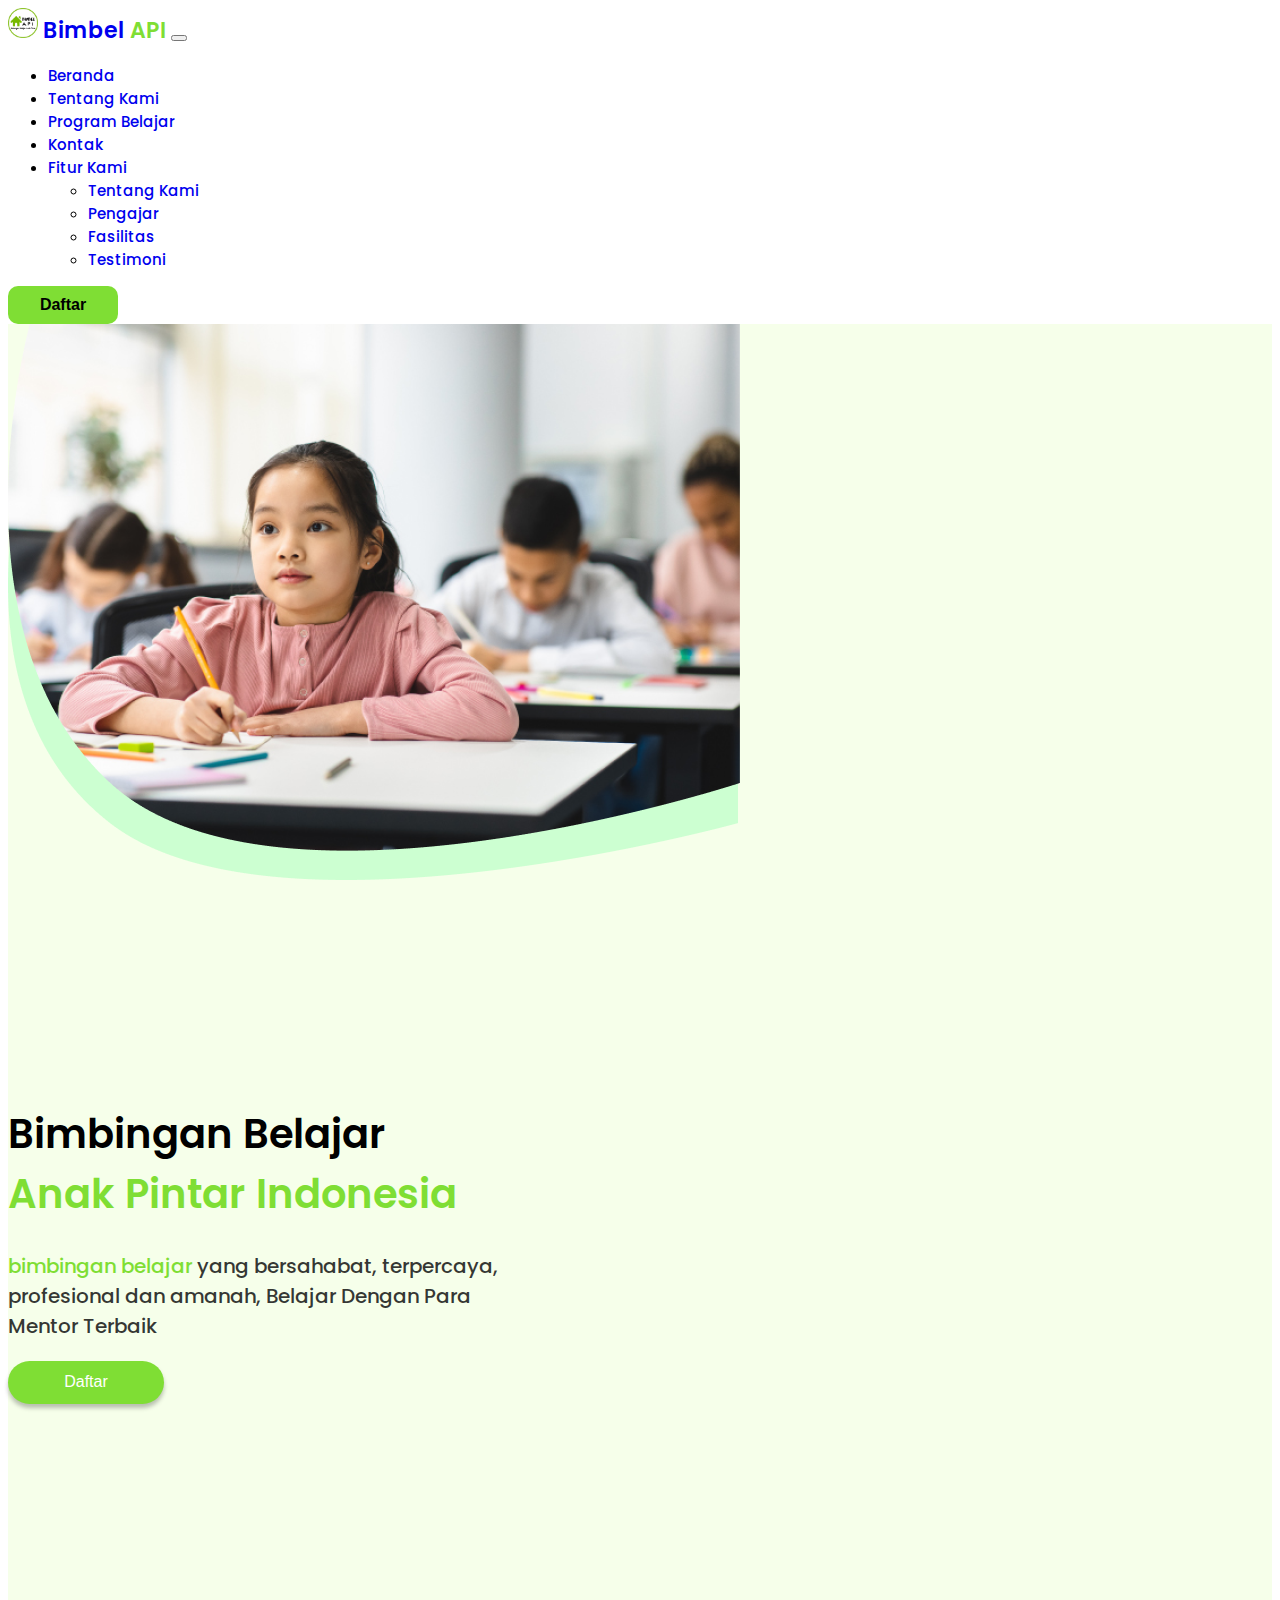
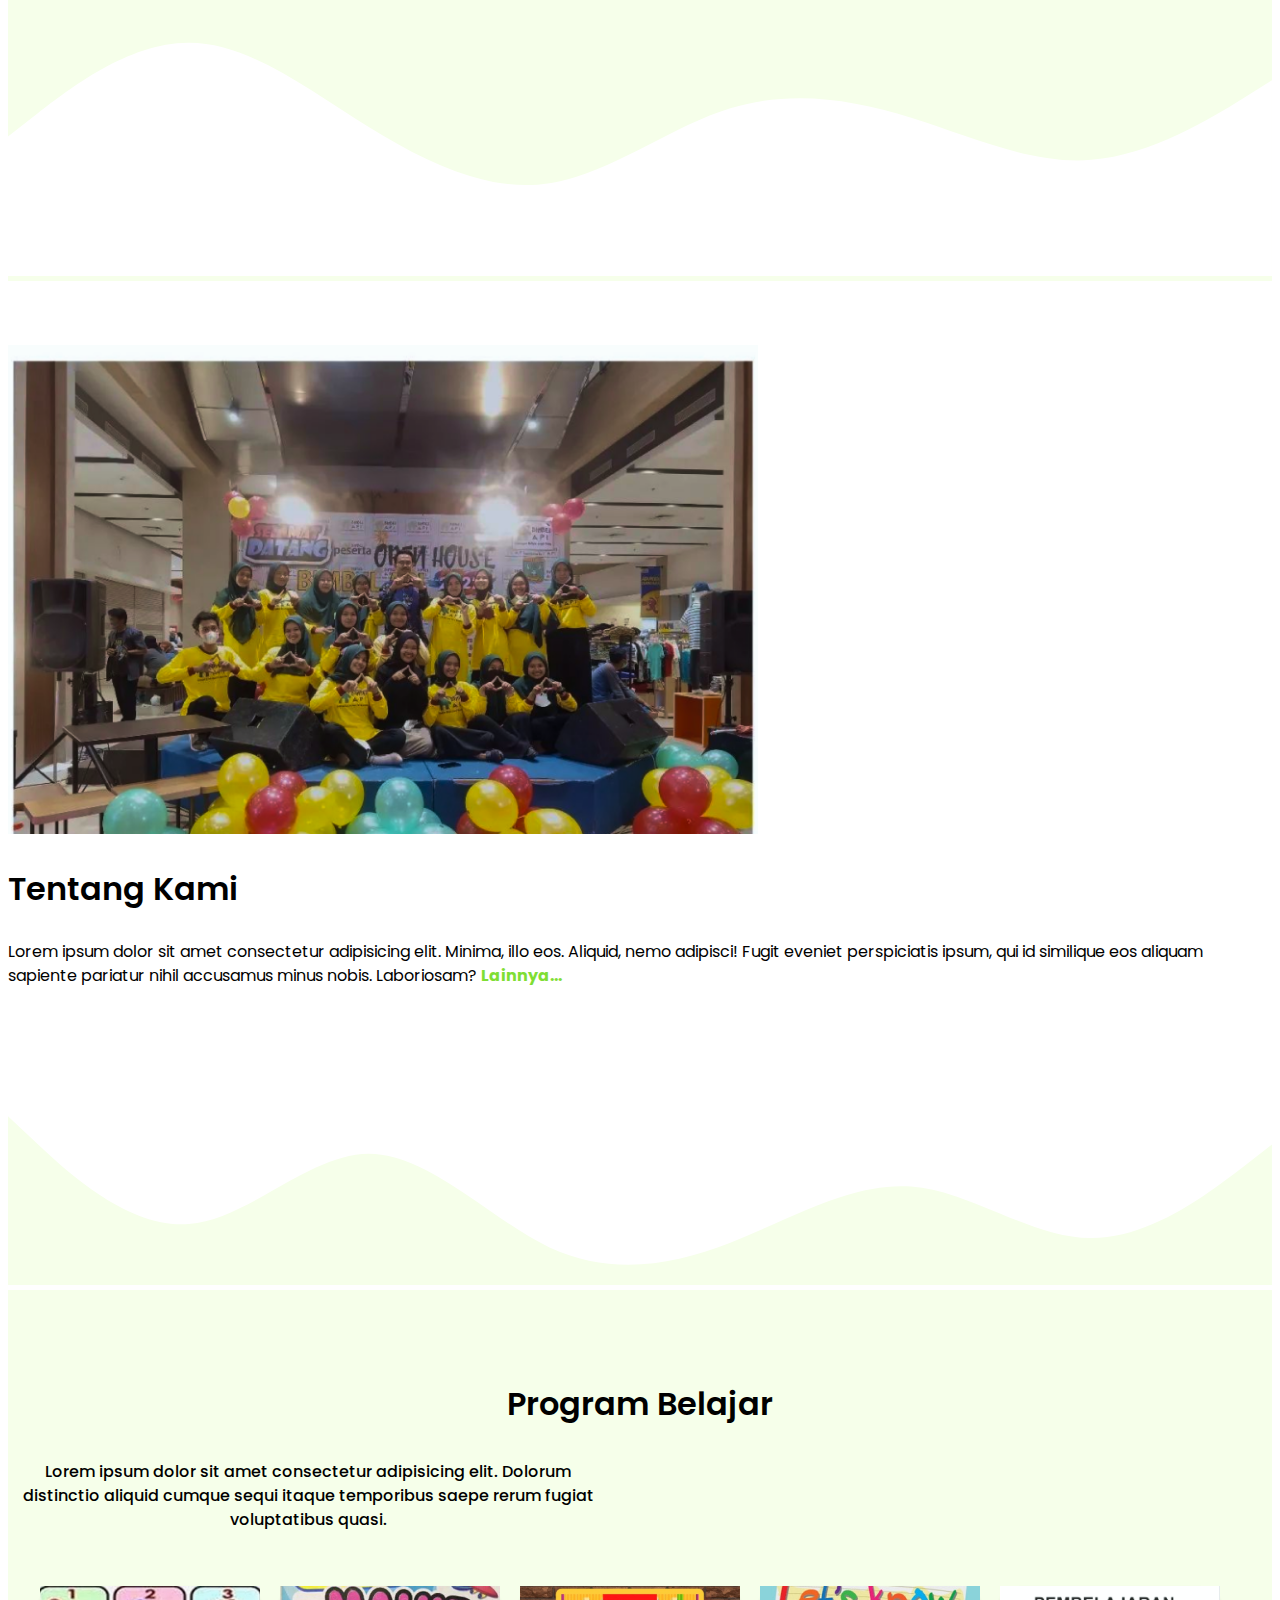
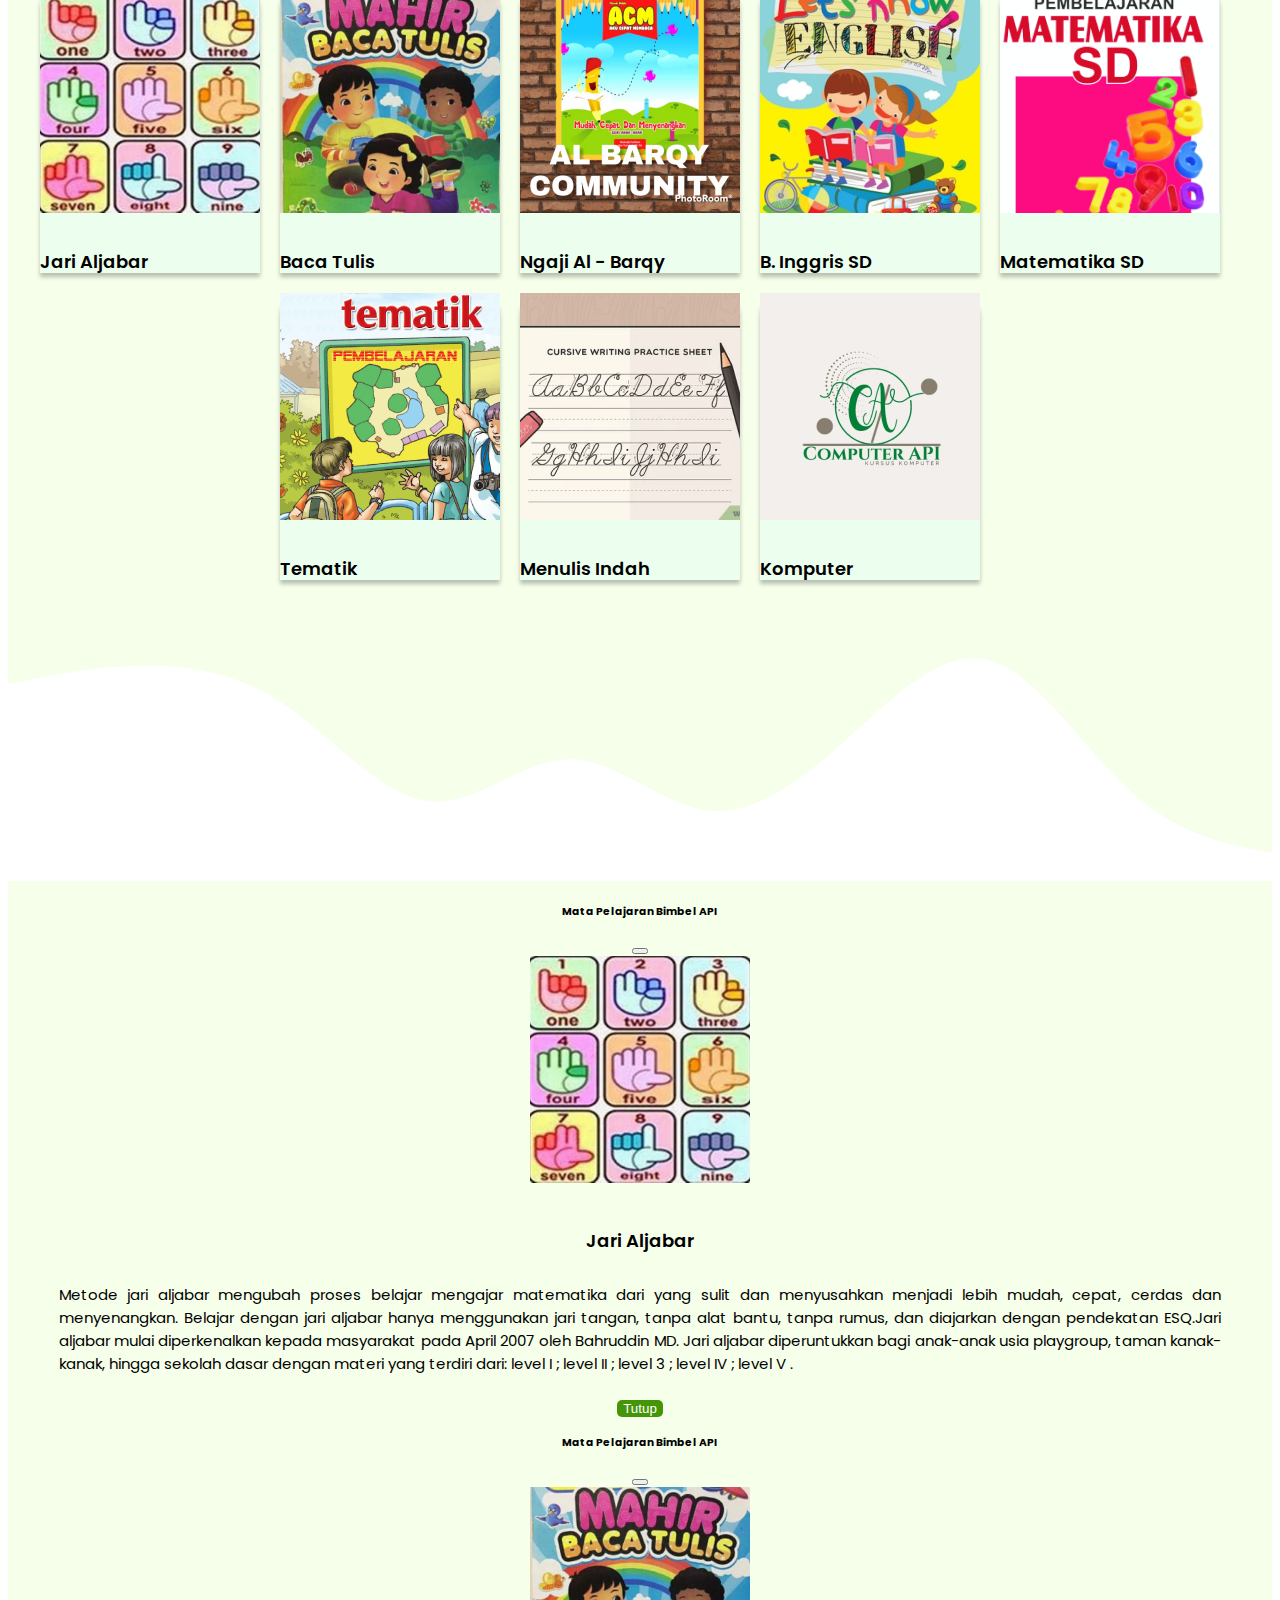
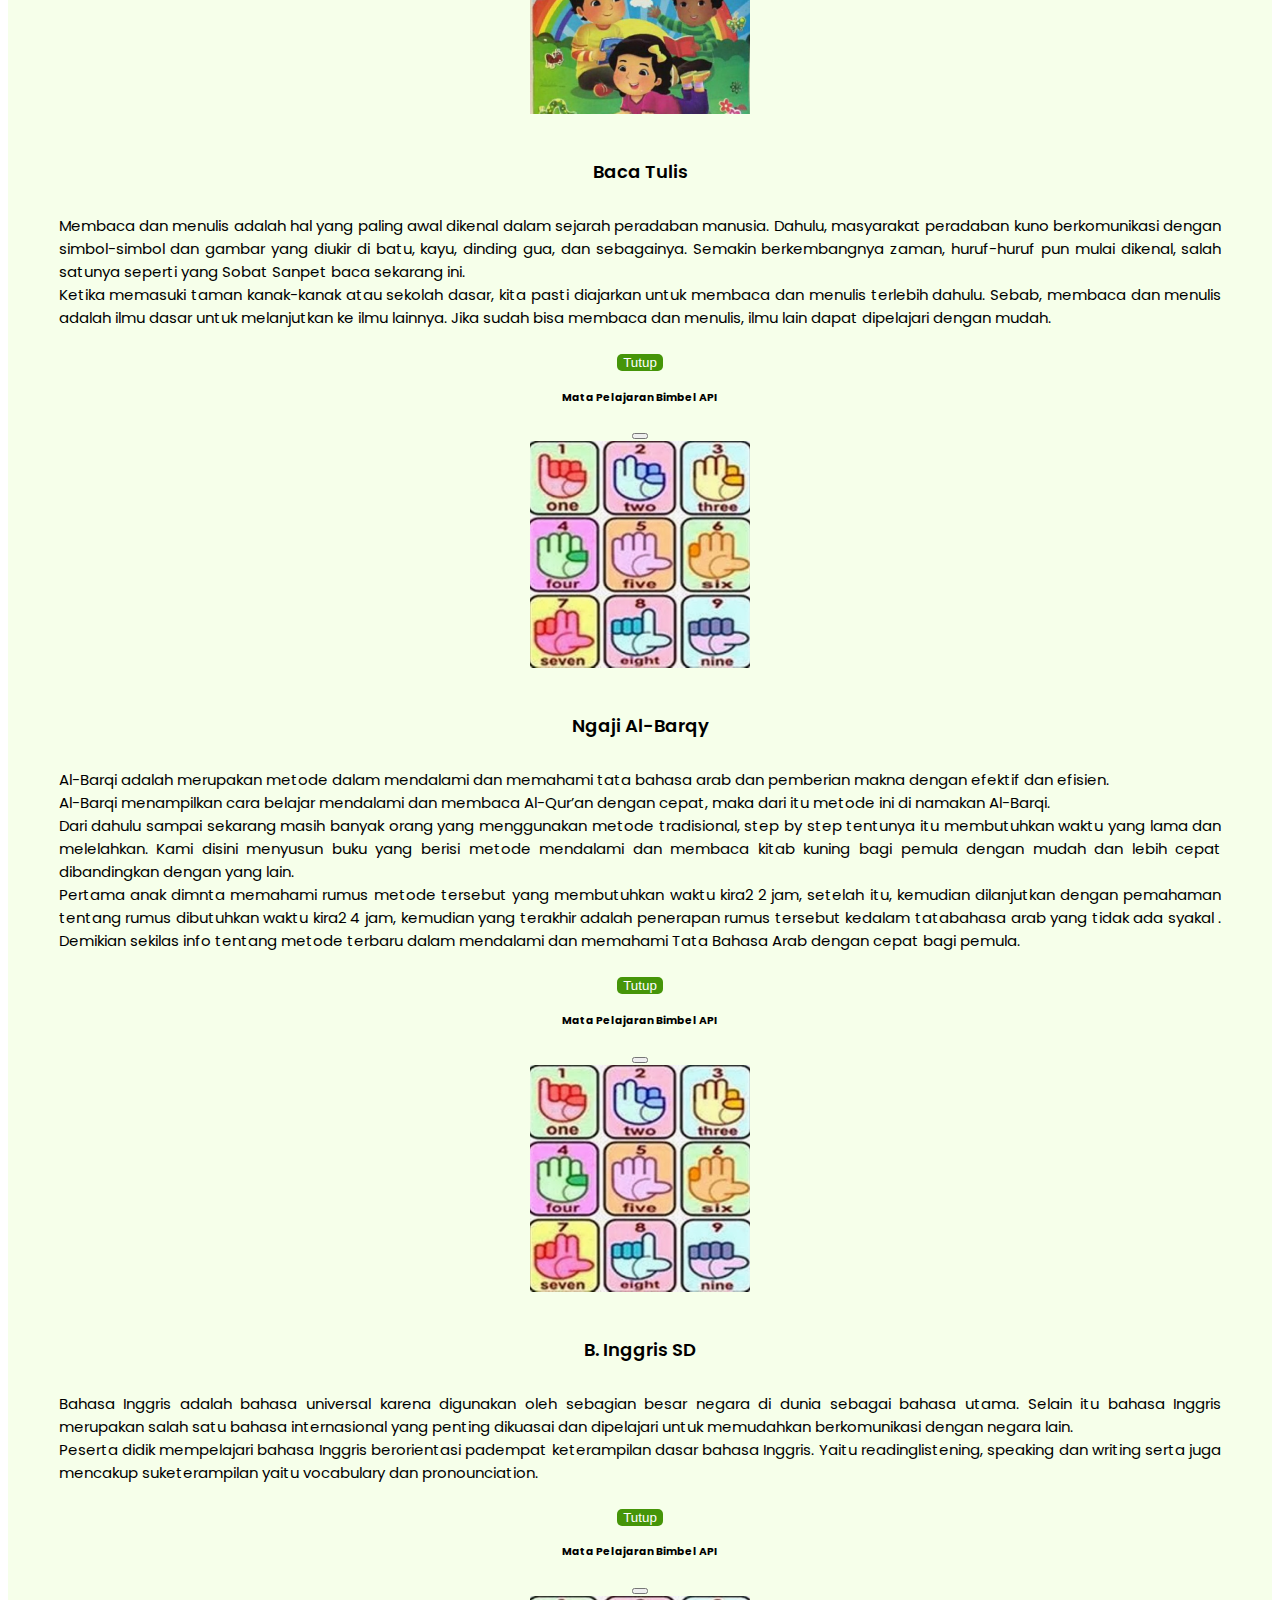
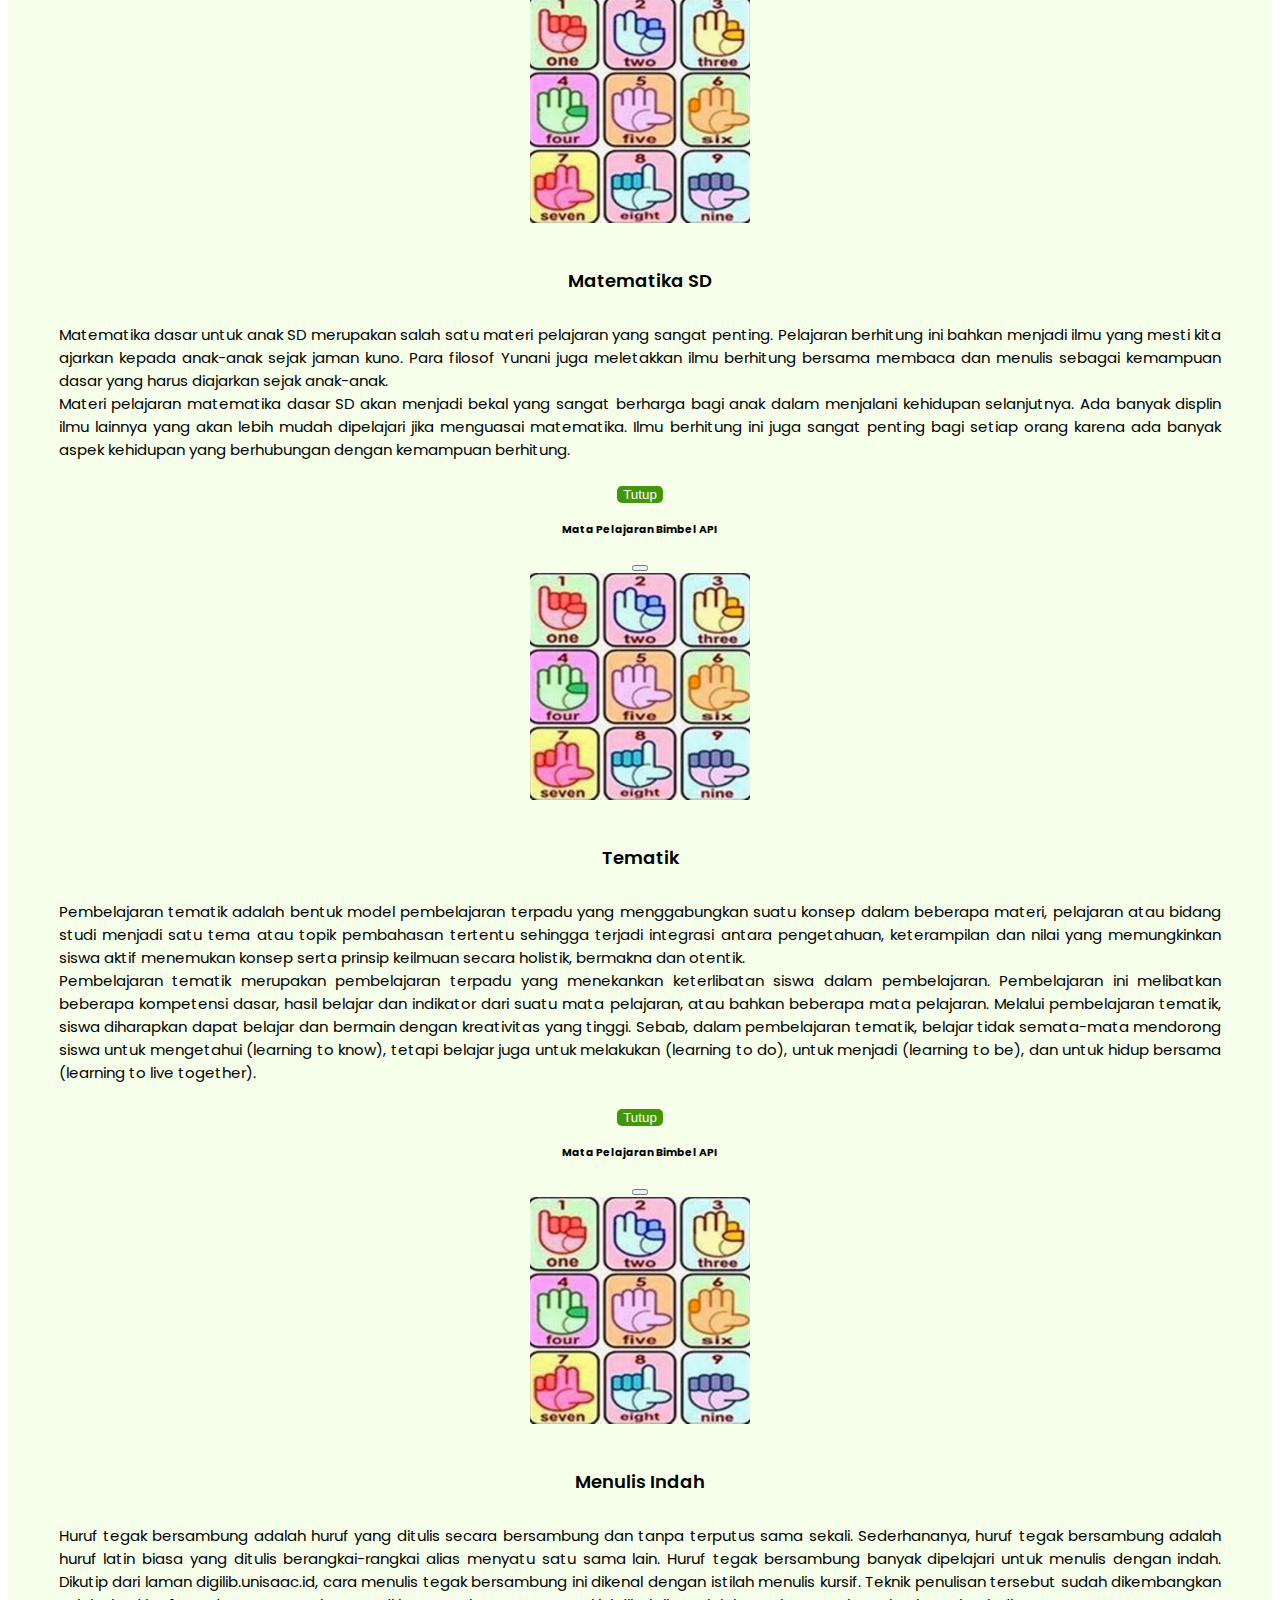
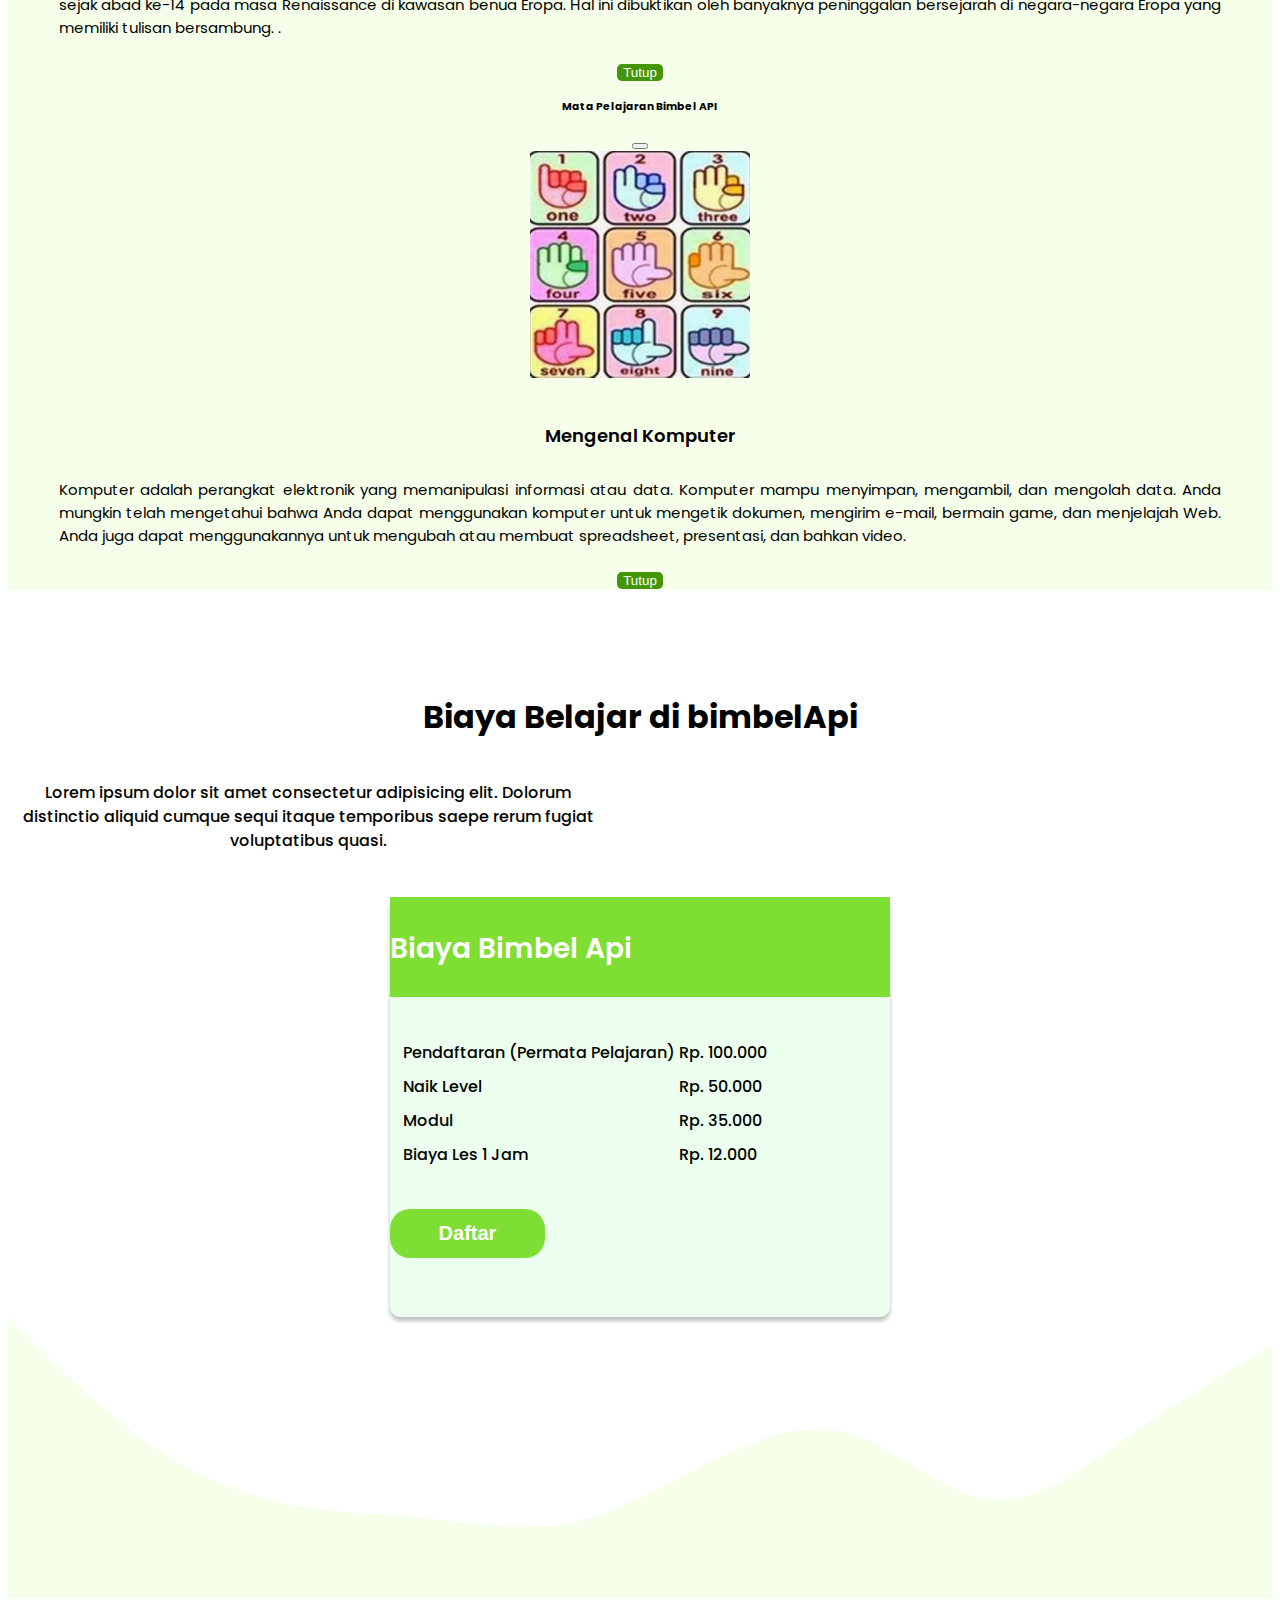
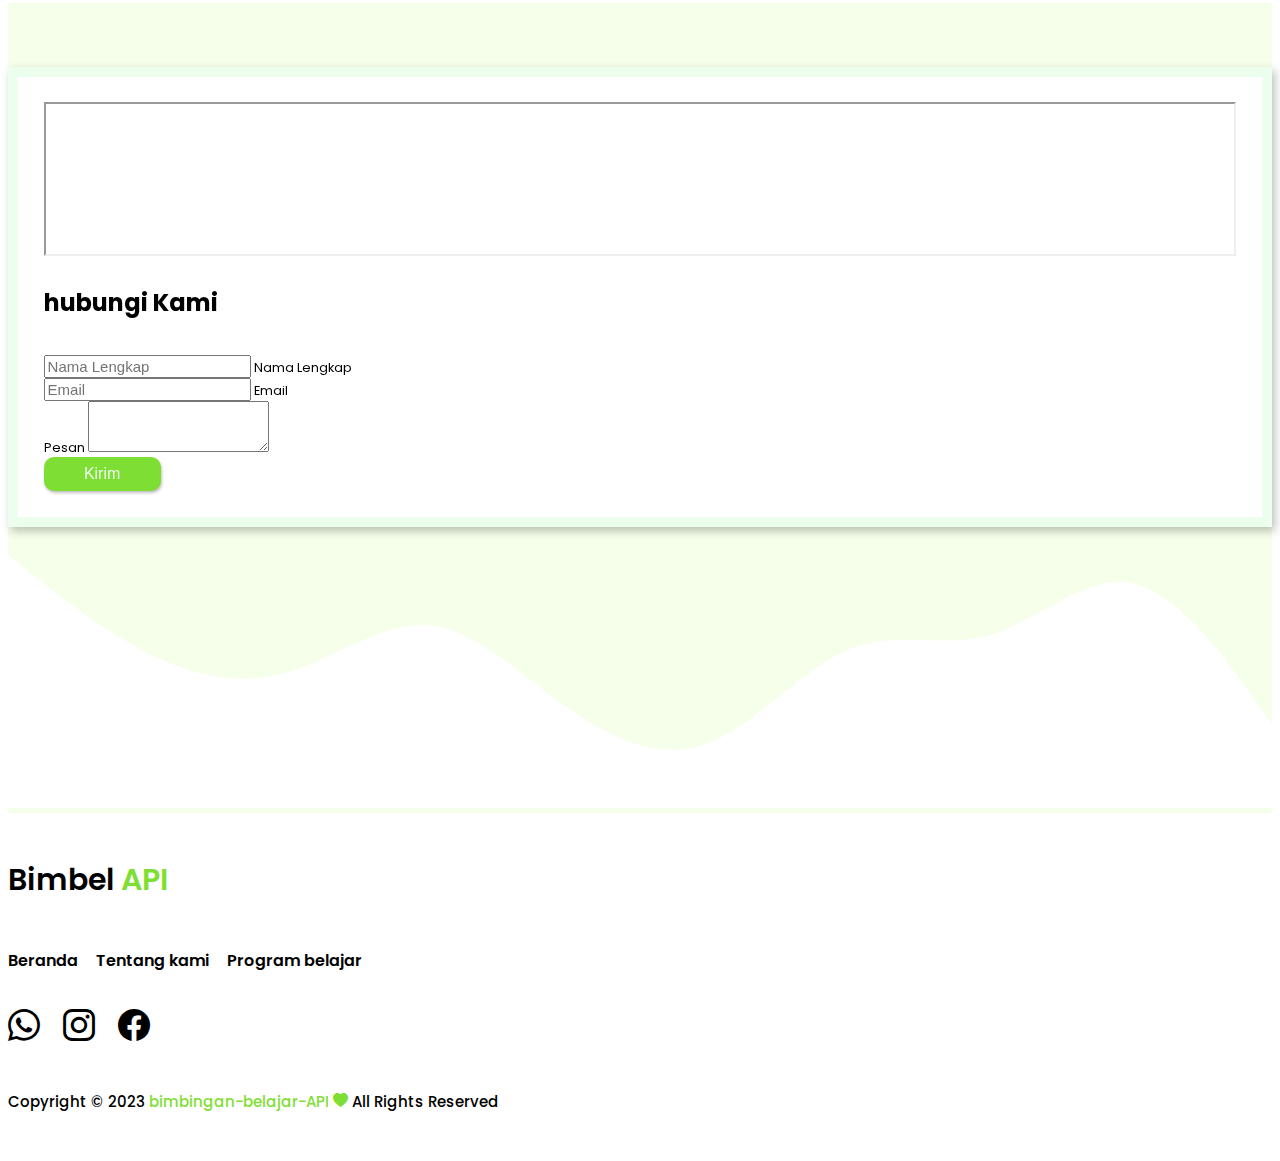
<file: index.html>
<!DOCTYPE html>
<html lang="en">
  <head>
    <!-- Required meta tags -->
    <meta charset="utf-8" />
    <meta name="viewport" content="width=device-width, initial-scale=1" />

    <!-- Bootstrap CSS -->
    <link
      href="https://cdn.jsdelivr.net/npm/bootstrap@5.0.2/dist/css/bootstrap.min.css"
      rel="stylesheet"
      integrity="sha384-EVSTQN3/azprG1Anm3QDgpJLIm9Nao0Yz1ztcQTwFspd3yD65VohhpuuCOmLASjC"
      crossorigin="anonymous"
    />
    <!-- icon -->
    <link
      rel="stylesheet"
      href="https://cdn.jsdelivr.net/npm/bootstrap-icons@1.10.3/font/bootstrap-icons.css"
    />
    <!-- font -->
    <link rel="preconnect" href="https://fonts.googleapis.com" />
    <link rel="preconnect" href="https://fonts.gstatic.com" crossorigin />
    <link
      href="https://fonts.googleapis.com/css2?family=Poppins:ital,wght@0,300;0,400;0,500;0,600;0,700;1,500;1,700&display=swap"
      rel="stylesheet"
    />

    <!-- style -->
    <link rel="stylesheet" href="style.html/index.css" />

    <!-- logo title -->
    <link rel="icon" href="img/tittle.png" type="img/x-icon" />

    <title>Bimbingan Belajar API</title>
  </head>
  <body>
    <!-- navbar start -->
    <nav
      class="navbar navbar-expand-lg navbar-light fixed-top"
      style="background-color: #fff"
    >
      <div class="container">
        <a class="navbar-brand" href="index.html">
          <img
            src="img/logo.png"
            alt="logo"
            width="30"
            class="d-inline-block align-text-top me-1"
          />
          Bimbel <span>API</span></a
        >
        <button
          class="navbar-toggler"
          type="button"
          data-bs-toggle="collapse"
          data-bs-target="#navbarNav"
          aria-controls="navbarNav"
          aria-expanded="false"
          aria-label="Toggle navigation"
        >
          <span class="navbar-toggler-icon"></span>
        </button>
        <div class="collapse navbar-collapse" id="navbarNav">
          <ul class="navbar-nav mx-auto">
            <li class="nav-item">
              <a
                class="nav-link active text-success fw-bold"
                aria-current="page"
                href="#"
                >Beranda</a
              >
            </li>
            <li class="nav-item">
              <a class="nav-link" href="#about">Tentang Kami</a>
            </li>
            <li class="nav-item">
              <a class="nav-link" href="#program">Program Belajar</a>
            </li>
            <li class="nav-item">
              <a class="nav-link" href="#kontak">Kontak</a>
            </li>
            <li class="nav-item dropdown">
              <a
                class="nav-link dropdown-toggle"
                href="#"
                id="navbarDropdownMenuLink"
                role="button"
                data-bs-toggle="dropdown"
                aria-expanded="false"
              >
                Fitur Kami
              </a>
              <ul
                class="dropdown-menu"
                aria-labelledby="navbarDropdownMenuLink"
              >
                <li>
                  <a class="dropdown-item" href="tentang-kami.html">Tentang Kami</a>
                </li>
                <li>
                  <a class="dropdown-item" href="pengajar.html">Pengajar</a>
                </li>
                <li><a class="dropdown-item" href="#">Fasilitas</a></li>
                <li><a class="dropdown-item" href="#">Testimoni</a></li>
              </ul>
            </li>
          </ul>
          <div class="btn-daftar">
            <button><a href="daftar.html">Daftar</a></button>
          </div>
        </div>
      </div>
    </nav>
    <!-- navbar end -->

    <section id="hero" class="hero">
      <div class="container-fluid">
        <div class="jumbotron">
          <div class="img-hero">
            <img
              src="img/hero.png"
              alt="hero-section"
              class="position-absolute top-0 end-0"
            />
          </div>
          <div class="container">
            <div class="text-hero">
              <h1>Bimbingan Belajar <span>Anak Pintar Indonesia</span></h1>
              <p>
                <span>bimbingan belajar</span> yang bersahabat, terpercaya,
                profesional dan amanah, Belajar Dengan Para Mentor Terbaik
              </p>
              <div class="btn-join">
                <button><a href="daftar.html">Daftar</a></button>
              </div>
            </div>
          </div>
        </div>
      </div>
      <svg xmlns="http://www.w3.org/2000/svg" viewBox="0 0 1440 320">
        <path
          fill="#ffffff"
          fill-opacity="1"
          d="M0,160L34.3,133.3C68.6,107,137,53,206,53.3C274.3,53,343,107,411,149.3C480,192,549,224,617,213.3C685.7,203,754,149,823,128C891.4,107,960,117,1029,138.7C1097.1,160,1166,192,1234,186.7C1302.9,181,1371,139,1406,117.3L1440,96L1440,320L1405.7,320C1371.4,320,1303,320,1234,320C1165.7,320,1097,320,1029,320C960,320,891,320,823,320C754.3,320,686,320,617,320C548.6,320,480,320,411,320C342.9,320,274,320,206,320C137.1,320,69,320,34,320L0,320Z"
        ></path>
      </svg>
    </section>

    <!-- tentang kami start -->
    <section id="about" class="about">
      <div class="container">
        <div class="row">
          <div class="col-md-7">
            <img
              src="img/tentang-kami.png"
              alt="tentang-kami"
              width="750px"
              class="img-thumbnail"
            />
          </div>
          <div class="col-md-5">
            <h2>Tentang Kami</h2>
            <p>
              Lorem ipsum dolor sit amet consectetur adipisicing elit. Minima,
              illo eos. Aliquid, nemo adipisci! Fugit eveniet perspiciatis
              ipsum, qui id similique eos aliquam sapiente pariatur nihil
              accusamus minus nobis. Laboriosam?
              <a href="tentang-kami.html">Lainnya...</a>
            </p>
          </div>
        </div>
      </div>
      <svg xmlns="http://www.w3.org/2000/svg" viewBox="0 0 1440 320">
        <path
          fill="#f6ffea"
          fill-opacity="1"
          d="M0,128L34.3,160C68.6,192,137,256,206,250.7C274.3,245,343,171,411,170.7C480,171,549,245,617,277.3C685.7,309,754,299,823,272C891.4,245,960,203,1029,208C1097.1,213,1166,267,1234,266.7C1302.9,267,1371,213,1406,186.7L1440,160L1440,320L1405.7,320C1371.4,320,1303,320,1234,320C1165.7,320,1097,320,1029,320C960,320,891,320,823,320C754.3,320,686,320,617,320C548.6,320,480,320,411,320C342.9,320,274,320,206,320C137.1,320,69,320,34,320L0,320Z"
        ></path>
      </svg>
    </section>
    <!-- tentang kami end -->

    <!-- Program Belajar start -->
    <section id="program" class="program">
      <div class="container">
        <div class="text-program">
          <div class="row d-flex justify-content-center">
            <h2>Program Belajar</h2>
            <p>
              Lorem ipsum dolor sit amet consectetur adipisicing elit. Dolorum
              distinctio aliquid cumque sequi itaque temporibus saepe rerum
              fugiat voluptatibus quasi.
            </p>
          </div>
        </div>
        <div class="card-pro text-center">
          <div class="card-program">
            <div class="card-img">
              <img src="img/aljabar.png" alt="aljabar"
              class="img-pelajaran">
            </div>
            <div class="text-img">
              <p>Jari Aljabar</p>
            </div>
          </div>

          <div class="card-program">
            <div class="card-img">
              <img src="img/baca-tulis.png" alt="baca-tulis"
              class="img-pelajaran-2">
            </div>
            <div class="text-img">
              <p>Baca Tulis</p>
            </div>
          </div>

          <div class="card-program">
            <div class="card-img">
              <img src="img/ngaji.png" alt="ngaji"
              class="img-pelajaran-3">
            </div>
            <div class="text-img">
              <p>Ngaji Al - Barqy</p>
            </div>
          </div>

          <div class="card-program">
            <div class="card-img">
              <img src="img/inggris.png" alt="B.inggris"
              class="img-pelajaran-4">
            </div>
            <div class="text-img">
              <p>B. Inggris SD</p>
            </div>
          </div>

          <div class="card-program">
            <div class="card-img">
              <img src="img/mtk.png" alt="Matematika"
              class="img-pelajaran-5">
            </div>
            <div class="text-img">
              <p>Matematika SD</p>
            </div>
          </div>

          <div class="card-program">
            <div class="card-img">
              <img src="img/tematik.png" alt="B.inggris"
              class="img-pelajaran-6">
            </div>
            <div class="text-img">
              <p>Tematik</p>
            </div>
          </div>

          <div class="card-program">
            <div class="card-img">
              <img src="img/menulis.png" alt="menulis"
              class="img-pelajaran-7">
            </div>
            <div class="text-img">
              <p>Menulis Indah</p>
            </div>
          </div>

          <div class="card-program">
            <div class="card-img-8">
              <img src="img/Komputer.png" alt="Komputer"
              class="img-pelajaran-8">
            </div>
            <div class="text-img">
              <p>Komputer</p>
            </div>
          </div>

          </div>
        </div>
      </div>
      <svg xmlns="http://www.w3.org/2000/svg" viewBox="0 0 1440 320">
        <path
          fill="#ffffff"
          fill-opacity="1"
          d="M0,96L26.7,90.7C53.3,85,107,75,160,74.7C213.3,75,267,85,320,122.7C373.3,160,427,224,480,229.3C533.3,235,587,181,640,181.3C693.3,181,747,235,800,240C853.3,245,907,203,960,154.7C1013.3,107,1067,53,1120,69.3C1173.3,85,1227,171,1280,218.7C1333.3,267,1387,277,1413,282.7L1440,288L1440,320L1413.3,320C1386.7,320,1333,320,1280,320C1226.7,320,1173,320,1120,320C1066.7,320,1013,320,960,320C906.7,320,853,320,800,320C746.7,320,693,320,640,320C586.7,320,533,320,480,320C426.7,320,373,320,320,320C266.7,320,213,320,160,320C106.7,320,53,320,27,320L0,320Z"
        ></path>
      </svg>
      <!-- modal section -->
      <!-- Modal 1 -->
      <div class="modal fade" id="mata-pelajaran-1" tabindex="-1" aria-labelledby="exampleModalLabel" aria-hidden="true">
        <div class="modal-dialog modal-dialog-centered">
          <div class="modal-content">
            <div class="modal-header pengajar-tittle">
              <h5 class="modal-title " id="exampleModalLabel">Mata Pelajaran Bimbel API</h5>
              <button type="button" class="btn-close" data-bs-dismiss="modal" aria-label="Close"></button>
            </div>
            <div class="modal-body">
              
              <img src="img/aljabar.png" class="modal-img img-thumbnail" alt="modal-img">
              
            </div>
            <div class="profile">
              <h4 class="text-center">Jari Aljabar</h4>
              <div>
                <p>Metode jari aljabar mengubah proses belajar mengajar matematika dari yang sulit dan menyusahkan menjadi lebih mudah, cepat, cerdas dan menyenangkan.
                  Belajar dengan jari aljabar hanya menggunakan jari tangan, tanpa alat bantu, tanpa rumus, dan diajarkan dengan pendekatan ESQ.Jari aljabar mulai diperkenalkan kepada masyarakat pada April 2007 oleh Bahruddin MD.
                  
                  Jari aljabar diperuntukkan bagi anak-anak usia playgroup, taman kanak-kanak, hingga sekolah dasar dengan materi yang terdiri dari: level I ;
                  level II ;
                  level 3 ;
                  level IV ;
                  level V .</p>
              </div>
            </div>
            <div class="modal-footer">
              <button type="button" data-bs-dismiss="modal">Tutup</button>
            </div>
          </div>
        </div>
      </div>
      <!-- Modal 2 -->
      <div class="modal fade" id="mata-pelajaran-2" tabindex="-1" aria-labelledby="exampleModalLabel" aria-hidden="true">
        <div class="modal-dialog modal-dialog-centered">
          <div class="modal-content">
            <div class="modal-header pengajar-tittle">
              <h5 class="modal-title " id="exampleModalLabel">Mata Pelajaran Bimbel API</h5>
              <button type="button" class="btn-close" data-bs-dismiss="modal" aria-label="Close"></button>
            </div>
            <div class="modal-body">
              
              <img src="img/baca-tulis.png" class="modal-img-2 img-thumbnail" alt="modal-img">
              
            </div>
            <div class="profile">
              <h4 class="text-center">Baca Tulis</h4>
              <div>
                <p>Membaca dan menulis adalah hal yang paling awal dikenal dalam sejarah peradaban manusia.
                  Dahulu, masyarakat peradaban kuno berkomunikasi dengan simbol-simbol dan gambar yang diukir di batu, kayu, dinding gua, dan sebagainya.
                  Semakin berkembangnya zaman, huruf-huruf pun mulai dikenal, salah satunya seperti yang Sobat Sanpet baca sekarang ini.
                  <br>
                  Ketika memasuki taman kanak-kanak atau sekolah dasar, kita pasti diajarkan untuk membaca dan menulis terlebih dahulu.
                  Sebab, membaca dan menulis adalah ilmu dasar untuk melanjutkan ke ilmu lainnya.
                  Jika sudah bisa membaca dan menulis, ilmu lain dapat dipelajari dengan mudah.
                  
                  </p>
              </div>
            </div>
            <div class="modal-footer">
              <button type="button" data-bs-dismiss="modal">Tutup</button>
            </div>
          </div>
        </div>
      </div>
      
      <!-- Modal 3 -->
      <div class="modal fade" id="mata-pelajaran-3" tabindex="-1" aria-labelledby="exampleModalLabel" aria-hidden="true">
        <div class="modal-dialog modal-dialog-centered">
          <div class="modal-content">
            <div class="modal-header pengajar-tittle">
              <h5 class="modal-title " id="exampleModalLabel">Mata Pelajaran Bimbel API</h5>
              <button type="button" class="btn-close" data-bs-dismiss="modal" aria-label="Close"></button>
            </div>
            <div class="modal-body">
              
              <img src="img/aljabar.png" class="modal-img-3 img-thumbnail" alt="modal-img">
              
            </div>
            <div class="profile">
              <h4 class="text-center">Ngaji Al-Barqy</h4>
              <div>
                <p>Al-Barqi adalah merupakan metode dalam mendalami dan memahami tata bahasa arab dan pemberian makna dengan efektif dan efisien. <br>
                  Al-Barqi menampilkan cara belajar mendalami dan membaca Al-Qur’an dengan cepat, maka dari itu metode ini di namakan Al-Barqi. <br>
                  Dari dahulu sampai sekarang masih banyak orang yang menggunakan metode tradisional, step by step tentunya itu membutuhkan waktu yang lama dan melelahkan.
                  Kami disini menyusun buku yang berisi metode mendalami dan membaca kitab kuning bagi pemula dengan mudah dan lebih cepat dibandingkan dengan yang lain. <br>
                  Pertama anak dimnta memahami rumus metode tersebut yang membutuhkan waktu kira2 2 jam, setelah itu, kemudian dilanjutkan dengan pemahaman tentang rumus dibutuhkan waktu kira2 4 jam, kemudian yang terakhir adalah penerapan rumus tersebut kedalam tatabahasa arab yang tidak ada syakal .
                  Demikian sekilas info tentang metode terbaru dalam mendalami dan memahami Tata Bahasa Arab dengan cepat bagi pemula.</p>
              </div>
            </div>
            <div class="modal-footer">
              <button type="button" data-bs-dismiss="modal">Tutup</button>
            </div>
          </div>
        </div>
      </div>

      <!-- Modal 4 -->
      <div class="modal fade" id="mata-pelajaran-4" tabindex="-1" aria-labelledby="exampleModalLabel" aria-hidden="true">
        <div class="modal-dialog modal-dialog-centered">
          <div class="modal-content">
            <div class="modal-header pengajar-tittle">
              <h5 class="modal-title " id="exampleModalLabel">Mata Pelajaran Bimbel API</h5>
              <button type="button" class="btn-close" data-bs-dismiss="modal" aria-label="Close"></button>
            </div>
            <div class="modal-body">
              
              <img src="img/aljabar.png" class="modal-img-4 img-thumbnail" alt="modal-img">
              
            </div>
            <div class="profile">
              <h4 class="text-center">B. Inggris SD</h4>
              <div>
                <p>Bahasa Inggris adalah bahasa universal karena digunakan oleh sebagian besar negara di dunia sebagai bahasa utama. Selain itu bahasa Inggris merupakan salah satu bahasa internasional yang penting dikuasai dan dipelajari untuk memudahkan berkomunikasi dengan negara lain.
                <br>
                Peserta didik mempelajari bahasa Inggris berorientasi padempat keterampilan dasar bahasa Inggris. Yaitu readinglistening, speaking dan writing serta juga mencakup suketerampilan yaitu vocabulary dan pronounciation.</p>
              </div>
            </div>
            <div class="modal-footer">
              <button type="button" data-bs-dismiss="modal">Tutup</button>
            </div>
          </div>
        </div>
      </div>
      <!-- Modal 5 -->
      <div class="modal fade" id="mata-pelajaran-5" tabindex="-1" aria-labelledby="exampleModalLabel" aria-hidden="true">
        <div class="modal-dialog modal-dialog-centered">
          <div class="modal-content">
            <div class="modal-header pengajar-tittle">
              <h5 class="modal-title " id="exampleModalLabel">Mata Pelajaran Bimbel API</h5>
              <button type="button" class="btn-close" data-bs-dismiss="modal" aria-label="Close"></button>
            </div>
            <div class="modal-body">
              
              <img src="img/aljabar.png" class="modal-img-5 img-thumbnail" alt="modal-img">
              
            </div>
            <div class="profile">
              <h4 class="text-center">Matematika SD</h4>
              <div>
                <p>Matematika dasar untuk anak SD merupakan salah satu materi pelajaran yang sangat penting.
                  Pelajaran berhitung ini bahkan menjadi ilmu yang mesti kita ajarkan kepada anak-anak sejak jaman kuno.
                  Para filosof Yunani juga meletakkan ilmu berhitung bersama membaca dan menulis sebagai kemampuan dasar yang harus diajarkan sejak anak-anak.
                  <br>
                  Materi pelajaran matematika dasar SD akan menjadi bekal yang sangat berharga bagi anak dalam menjalani kehidupan selanjutnya.
                  Ada banyak displin ilmu lainnya yang akan lebih mudah dipelajari jika menguasai matematika.
                  Ilmu berhitung ini juga sangat penting bagi setiap orang karena ada banyak aspek kehidupan yang berhubungan dengan kemampuan berhitung.</p>
              </div>
            </div>
            <div class="modal-footer">
              <button type="button" data-bs-dismiss="modal">Tutup</button>
            </div>
          </div>
        </div>
      </div>

      <!-- Modal 6 -->
      <div class="modal fade" id="mata-pelajaran-6" tabindex="-1" aria-labelledby="exampleModalLabel" aria-hidden="true">
        <div class="modal-dialog modal-dialog-centered">
          <div class="modal-content">
            <div class="modal-header pengajar-tittle">
              <h5 class="modal-title " id="exampleModalLabel">Mata Pelajaran Bimbel API</h5>
              <button type="button" class="btn-close" data-bs-dismiss="modal" aria-label="Close"></button>
            </div>
            <div class="modal-body">
              
              <img src="img/aljabar.png" class="modal-img-6 img-thumbnail" alt="modal-img">
              
            </div>
            <div class="profile">
              <h4 class="text-center">Tematik</h4>
              <div>
                <p>Pembelajaran tematik adalah bentuk model pembelajaran terpadu yang menggabungkan suatu konsep dalam beberapa materi, pelajaran atau bidang studi menjadi satu tema atau topik pembahasan tertentu sehingga terjadi integrasi antara pengetahuan, keterampilan dan nilai yang memungkinkan siswa aktif menemukan konsep serta prinsip keilmuan secara holistik, bermakna dan otentik.
                  <br>
                  Pembelajaran tematik merupakan pembelajaran terpadu yang menekankan keterlibatan siswa dalam pembelajaran. Pembelajaran ini melibatkan beberapa kompetensi dasar, hasil belajar dan indikator dari suatu mata pelajaran, atau bahkan beberapa mata pelajaran. Melalui pembelajaran tematik, siswa diharapkan dapat belajar dan bermain dengan kreativitas yang tinggi. Sebab, dalam pembelajaran tematik, belajar tidak semata-mata mendorong siswa untuk mengetahui (learning to know), tetapi belajar juga untuk melakukan (learning to do), untuk menjadi (learning to be), dan untuk hidup bersama (learning to live together).</p>
              </div>
            </div>
            <div class="modal-footer">
              <button type="button" data-bs-dismiss="modal">Tutup</button>
            </div>
          </div>
        </div>
      </div>

      <!-- Modal 7 -->
      <div class="modal fade" id="mata-pelajaran-7" tabindex="-1" aria-labelledby="exampleModalLabel" aria-hidden="true">
        <div class="modal-dialog modal-dialog-centered">
          <div class="modal-content">
            <div class="modal-header pengajar-tittle">
              <h5 class="modal-title " id="exampleModalLabel">Mata Pelajaran Bimbel API</h5>
              <button type="button" class="btn-close" data-bs-dismiss="modal" aria-label="Close"></button>
            </div>
            <div class="modal-body">
              
              <img src="img/aljabar.png" class="modal-img-7 img-thumbnail" alt="modal-img">
              
            </div>
            <div class="profile">
              <h4 class="text-center">Menulis Indah</h4>
              <div>
                <p>Huruf tegak bersambung adalah huruf yang ditulis secara bersambung dan tanpa terputus sama sekali.
                  Sederhananya, huruf tegak bersambung adalah huruf latin biasa yang ditulis berangkai-rangkai alias menyatu satu sama lain.
                  Huruf tegak bersambung banyak dipelajari untuk menulis dengan indah.
                  Dikutip dari laman digilib.unisaac.id, cara menulis tegak bersambung ini dikenal dengan istilah menulis kursif.
                  Teknik penulisan tersebut sudah dikembangkan sejak abad ke-14 pada masa Renaissance di kawasan benua Eropa.
                  Hal ini dibuktikan oleh banyaknya peninggalan bersejarah di negara-negara Eropa yang memiliki tulisan bersambung.
                .</p>
              </div>
            </div>
            <div class="modal-footer">
              <button type="button" data-bs-dismiss="modal">Tutup</button>
            </div>
          </div>
        </div>
      </div>

      <!-- Modal 8 -->
      <div class="modal fade" id="mata-pelajaran-8" tabindex="-1" aria-labelledby="exampleModalLabel" aria-hidden="true">
        <div class="modal-dialog modal-dialog-centered">
          <div class="modal-content">
            <div class="modal-header pengajar-tittle">
              <h5 class="modal-title " id="exampleModalLabel">Mata Pelajaran Bimbel API</h5>
              <button type="button" class="btn-close" data-bs-dismiss="modal" aria-label="Close"></button>
            </div>
            <div class="modal-body">
              
              <img src="img/aljabar.png" class="modal-img-8 img-thumbnail" alt="modal-img">
              
            </div>
            <div class="profile">
              <h4 class="text-center">Mengenal Komputer</h4>
              <div>
                <p>Komputer adalah perangkat elektronik yang memanipulasi informasi atau data. Komputer mampu menyimpan, mengambil, dan mengolah data. Anda mungkin telah mengetahui bahwa Anda dapat menggunakan komputer untuk mengetik dokumen, mengirim e-mail, bermain game, dan menjelajah Web. Anda juga dapat menggunakannya untuk mengubah atau membuat spreadsheet, presentasi, dan bahkan video.
                </p>
              </div>
            </div>
            <div class="modal-footer">
              <button type="button" data-bs-dismiss="modal">Tutup</button>
            </div>
          </div>
        </div>
      </div>
      <!-- modal end -->
    </section>
    <!-- Program Belajar end -->

    <!-- biaya les start -->
    <section class="bayar" id="bayar">
      <div class="text-bayar">
        <div class="row d-flex justify-content-center">
          <h2>Biaya Belajar di bimbelApi</h2>
          <p>
            Lorem ipsum dolor sit amet consectetur adipisicing elit. Dolorum
            distinctio aliquid cumque sequi itaque temporibus saepe rerum
            fugiat voluptatibus quasi.
          </p>
        </div>
      </div>
      </div>
      <div class="container">
        <div class="card-new text-center">
          <div class="v">
            <div class="card-bayaran justify-content-center">
              <h3>Biaya Bimbel Api</h3>
              <div class="table-bayar">
                <table class="table text-start table-borderless">
                  <tbody>
                    <tr>
                      <td>Pendaftaran (Permata Pelajaran)</td>
                      <td>Rp. 100.000</td>
                    </tr>
                    <tr>
                      <td>Naik Level</td>
                      <td>Rp. 50.000</td>
                    </tr>
                    <tr>
                      <td>Modul</td>
                      <td>Rp. 35.000</td>
                    </tr>
                    <tr>
                      <td>Biaya Les 1 Jam</td>
                      <td>Rp. 12.000</td>
                    </tr>
                  </tbody>
                </table>
              </div>

              <div class="btn-bayaran">
                <button><a href="daftar.html">Daftar</a></button>
              </div>
            </div>
          </div>
        </div>
      </div>
      <svg xmlns="http://www.w3.org/2000/svg" viewBox="0 0 1440 320">
        <path
          fill="#f6ffea"
          fill-opacity="1"
          d="M0,0L26.7,26.7C53.3,53,107,107,160,144C213.3,181,267,203,320,213.3C373.3,224,427,224,480,229.3C533.3,235,587,245,640,234.7C693.3,224,747,192,800,165.3C853.3,139,907,117,960,133.3C1013.3,149,1067,203,1120,208C1173.3,213,1227,171,1280,133.3C1333.3,96,1387,64,1413,48L1440,32L1440,320L1413.3,320C1386.7,320,1333,320,1280,320C1226.7,320,1173,320,1120,320C1066.7,320,1013,320,960,320C906.7,320,853,320,800,320C746.7,320,693,320,640,320C586.7,320,533,320,480,320C426.7,320,373,320,320,320C266.7,320,213,320,160,320C106.7,320,53,320,27,320L0,320Z"
        ></path>
      </svg>
    </section>
    <!-- biaya les end -->

    <!-- kontak section start -->
    <section class="kontak" id="kontak">
      <div class="container">
        <div class="maps">
          <div class="row">
            <div class="col-md-8">
              <iframe
                src="https://www.google.com/maps/embed?pb=!1m18!1m12!1m3!1d495.21046972360233!2d108.01801780166761!3d-6.808268734031034!2m3!1f0!2f0!3f0!3m2!1i1024!2i768!4f13.1!3m3!1m2!1s0x2e68d5a67fca2de3%3A0x274ec62df25a1471!2sToko%20Central%20Family!5e0!3m2!1sid!2sid!4v1677839461091!5m2!1sid!2sid"
                allowfullscreen=""
                loading="lazy"
                referrerpolicy="no-referrer-when-downgrade"
                class="map"
              ></iframe>
            </div>
            <div class="col-md-4">
              <h3>hubungi Kami</h3>
              <div class="form-floating mb-3">
                <input
                  type="text"
                  class="form-control"
                  id="floatingInput"
                  placeholder="Nama Lengkap"
                />
                <label for="floatingInput">Nama Lengkap</label>
              </div>
              <div class="form-floating mb-3">
                <input
                  type="email"
                  class="form-control"
                  id="floatingInput"
                  placeholder="Email"
                />
                <label for="floatingInput">Email</label>
              </div>
              <div class="mb-3">
                <label for="exampleFormControlTextarea1" class="form-label"
                  >Pesan</label
                >
                <textarea
                  class="form-control"
                  id="exampleFormControlTextarea1"
                  rows="3"
                ></textarea>
              </div>
              <div class="btn-kontak text-center">
                <button><a href="#">Kirim</a></button>
              </div>
            </div>
          </div>
        </div>
      </div>
      <svg xmlns="http://www.w3.org/2000/svg" viewBox="0 0 1440 320">
        <path
          fill="#ffffff"
          fill-opacity="1"
          d="M0,32L26.7,53.3C53.3,75,107,117,160,144C213.3,171,267,181,320,165.3C373.3,149,427,107,480,112C533.3,117,587,171,640,208C693.3,245,747,267,800,245.3C853.3,224,907,160,960,138.7C1013.3,117,1067,139,1120,122.7C1173.3,107,1227,53,1280,64C1333.3,75,1387,149,1413,186.7L1440,224L1440,320L1413.3,320C1386.7,320,1333,320,1280,320C1226.7,320,1173,320,1120,320C1066.7,320,1013,320,960,320C906.7,320,853,320,800,320C746.7,320,693,320,640,320C586.7,320,533,320,480,320C426.7,320,373,320,320,320C266.7,320,213,320,160,320C106.7,320,53,320,27,320L0,320Z"
        ></path>
      </svg>
    </section>
    <!-- kontak section end -->

    <!-- footer -->
    <footer>
      <div class="container">
        <div class="row">
          <div class="last-section d-flex justify-content-between">
            <h4>Bimbel <span>API</span></h4>
            <div class="down">
              <a href="#">Beranda</a>
              <a href="#about">Tentang kami</a>
              <a href="#program">Program belajar</a>
            </div>
          </div>
          <div class="row text-center">
            <div class="social-media">
              <a href="#"><i class="bi bi-whatsapp"></i></a>
              <a href="#"><i class="bi bi-instagram"></i></a>
              <a href="#"><i class="bi bi-facebook"></i></a>
            </div>
          </div>
          <div class="copyright text-center">
            <p>Copyright © 2023 <a href="#">bimbingan-belajar-API <i class="bi bi-heart-fill"></i> </a> All Rights Reserved</p>
          </div>
        </div>
      </div>
    </footer>
    <script
      src="https://cdn.jsdelivr.net/npm/bootstrap@5.0.2/dist/js/bootstrap.bundle.min.js"
      integrity="sha384-MrcW6ZMFYlzcLA8Nl+NtUVF0sA7MsXsP1UyJoMp4YLEuNSfAP+JcXn/tWtIaxVXM"
      crossorigin="anonymous"
    ></script>

    <!-- javascript -->
    <script src="js/index.js"></script>
  </body>
</html>
</file>
<file: style.html/index.css>
* {
  box-sizing: border-box;
  outline: none;
  text-decoration: none;
}

body {
  font-family: "Poppins", sans-serif;
  max-width: 100%;
  overflow-x: hidden;
}
.about,
.bayar,
.program,
.kontak {
  padding-top: 5rem;
}
/* navbar */
.navbar .navbar-brand {
  font-weight: 600;
  font-size: 22px;
  line-height: 36px;
}
.navbar .navbar-brand span {
  color: #7fde34;
}
.navbar {
  font-size: 16px;
  font-weight: 500;
}

.btn-daftar button {
  width: 110px;
  height: 38px;
  background: #7fde34;
  border-radius: 10px;
  font-weight: 600;
  font-size: 16px;
  line-height: 24px;
  border-style: none;
}

.btn-daftar button a {
  color: black;
  text-decoration: none;
}

/* hero */
.hero {
  background-color: #f6ffea;
}
.hero .jumbotron .img-hero {
  z-index: 2;
}

.hero .jumbotron .text-hero {
  padding: 15rem 0;
}

.hero .jumbotron .text-hero h1 {
  font-weight: 600;
  font-size: 40px;
  line-height: 60px;
  width: 488px;
}

.hero .jumbotron .text-hero h1 span {
  color: #7fde34;
}

.hero .jumbotron .text-hero p {
  width: 535px;
  font-weight: 500;
  font-size: 20px;
  line-height: 30px;
  color: rgba(0, 0, 0, 0.79);
}

.hero .jumbotron .text-hero p span {
  color: #7fde34;
}
.hero .jumbotron .text-hero .btn-join button {
  width: 156px;
  height: 43px;
  background: #7fde34;
  box-shadow: 0px 4px 4px rgba(0, 0, 0, 0.25);
  border-radius: 33px;
  border-style: none;
  font-weight: 500;
  font-size: 16px;
  line-height: 24px;
}

.hero .jumbotron .text-hero .btn-join button a {
  text-decoration: none;
  font-weight: 500;
  font-size: 16px;
  line-height: 24px;
  color: #fff;
}

/* about us */

.about .row h2 {
  font-weight: 600;
  font-size: 32px;
  line-height: 48px;
}

.about .row p {
  font-weight: 400;
  font-size: 16px;
  line-height: 24px;
}

.about .row p a {
  color: #7fde34;
  font-weight: 700;
  text-decoration: none;
}

/* Program belajar */
.program {
  background-color: #f6ffea;
}

.program .text-program {
  padding-bottom: 3rem;
}
.program h2 {
  font-weight: 600;
  font-size: 32px;
  line-height: 48px;
  text-align: center;
  padding-bottom: 5px;
}
.program .text-program p {
  font-weight: 500;
  width: 600px;
  font-size: 16px;
  line-height: 24px;
  text-align: center;
}

.program .card-pro {
  display: flex;
  justify-content: center;
  flex-wrap: wrap;
  cursor: pointer;
}
.program .card-pro .card-program {
  background: #ecffee;
  box-shadow: 0px 4px 4px rgba(0, 0, 0, 0.25);
  border-radius: 20px 20px 0px 0px;
  width: 220px;
  height: 287px;
  margin-right: 20px;
  margin-bottom: 20px;
}

.program .card-pro .card-program p {
  font-weight: 600;
  font-size: 18px;
  line-height: 24px;
  padding-top: 1.1rem;
}
.program .card-pro .card-program:hover {
  background-color: #459508;
  color: #ffff;
}

#mata-pelajaran-1 .profile,
#mata-pelajaran-2 .profile,
#mata-pelajaran-3 .profile,
#mata-pelajaran-4 .profile,
#mata-pelajaran-5 .profile,
#mata-pelajaran-6 .profile,
#mata-pelajaran-7 .profile,
#mata-pelajaran-8 .profile {
  padding: 10px 4%;
}
#mata-pelajaran-1 .profile h4,
#mata-pelajaran-2 .profile h4,
#mata-pelajaran-3 .profile h4,
#mata-pelajaran-4 .profile h4,
#mata-pelajaran-5 .profile h4,
#mata-pelajaran-6 .profile h4,
#mata-pelajaran-7 .profile h4,
#mata-pelajaran-8 .profile h4 {
  font-weight: 600;
  padding: 5px 0;
}
#mata-pelajaran-1,
#mata-pelajaran-2,
#mata-pelajaran-3,
#mata-pelajaran-4,
#mata-pelajaran-5,
#mata-pelajaran-6,
#mata-pelajaran-7,
#mata-pelajaran-8 {
  text-align: center;
}
#mata-pelajaran-1 p,
#mata-pelajaran-2 p,
#mata-pelajaran-3 p,
#mata-pelajaran-4 p,
#mata-pelajaran-5 p,
#mata-pelajaran-6 p,
#mata-pelajaran-7 p,
#mata-pelajaran-8 p {
  text-align: justify;
}
#mata-pelajaran-1 .modal-footer button,
#mata-pelajaran-2 .modal-footer button,
#mata-pelajaran-3 .modal-footer button,
#mata-pelajaran-4 .modal-footer button,
#mata-pelajaran-5 .modal-footer button,
#mata-pelajaran-6 .modal-footer button,
#mata-pelajaran-7 .modal-footer button,
#mata-pelajaran-8 .modal-footer button {
  background-color: #459508;
  color: #fff;
  border-style: none;
  border-radius: 5px;
}

/* bayar */
.bayar h2 {
  font-weight: 700;
  font-size: 32px;
  line-height: 48px;
  padding: 1rem 0;
  text-align: center;
}
.bayar p {
  font-weight: 500;
  width: 600px;
  font-size: 16px;
  line-height: 24px;
  text-align: center;
}
.bayar .card-new {
  display: flex;
  justify-content: center;
}
.bayar .card-bayaran {
  background-color: #ecffee;
  border-radius: 10px;
  background: #ecffee;
  box-shadow: 0px 4px 4px rgba(0, 0, 0, 0.25);
  height: 500px;
  width: 500px;
}
.bayar .card-bayaran h3 {
  font-weight: 600;
  font-size: 36px;
  line-height: 54px;
  background-color: #7fde34;
  color: #fff;
  height: 100px;
  padding: 1.5rem 0;
}
.bayar .card-bayaran .table-bayar {
  padding: 0.8rem;
}
.bayar .card-bayaran table {
  font-weight: 500;
  font-size: 20px;
  line-height: 30px;
}
.bayar .card-bayaran .btn-bayaran {
  padding-top: 2rem;
}
.bayar .card-bayaran .btn-bayaran button {
  width: 155px;
  height: 49px;
  background: #7fde34;
  border-radius: 20px;
  border-style: none;
}
.bayar .card-bayaran .btn-bayaran button a {
  font-weight: 600;
  font-size: 20px;
  line-height: 30px;
  color: #ffff;
  text-decoration: none;
}

/* kontak */
.kontak {
  padding-top: 5rem;
  background-color: #f6ffea;
}

.kontak .maps {
  padding: 2rem;
  background-color: #ffffff;
  border: 10px solid #ecffee;
  filter: drop-shadow(3px 4px 5px rgba(0, 0, 0, 0.25));
  overflow: hidden;
}
.kontak .maps .map {
  width: 100%;
  height: 100%;
  text-align: center;
}

.kontak .maps h3 {
  font-weight: 700;
  font-size: 24px;
  line-height: 36px;
  padding-bottom: 10px;
}

.kontak .maps input {
  font-size: 20px;
}

.kontak .btn-kontak button {
  background: #7fde34;
  box-shadow: 1px 2px 3px rgba(0, 0, 0, 0.25);
  border-radius: 10px;
  width: 117px;
  height: 34px;
  border-style: none;
}

.kontak .btn-kontak button a {
  font-weight: 500;
  font-size: 16px;
  line-height: 20px;
  color: #ecffee;
  text-decoration: none;
}

/* footer */

footer h4 {
  font-weight: 600;
  font-size: 30px;
  line-height: 54px;
}

footer h4 span {
  color: #7fde34;
}

footer .down a {
  font-weight: 600;
  font-size: 16px;
  line-height: 30px;
  margin-right: 15px;
  text-decoration: none;
  color: #000;
}

footer .social-media {
  padding: 2rem 0;
}
footer .social-media a {
  font-size: 2.5rem;
  color: #000;
  margin-right: 20px;
}

footer .copyright {
  padding-bottom: 2rem;
}
footer .copyright p {
  font-weight: 500;
  font-size: 15px;
  line-height: 22px;
}
footer .copyright a {
  color: #7fde34;
  font-size: 15px;
  text-decoration: none;
}

/* Mendia Queries */
/* Laptop */
@media (max-width: 1366px) {
  html {
    font-size: 80%;
  }
  .navbar {
    font-size: 15px;
    font-weight: 500;
  }
  #mata-pelajaran-1 .profile h4,
  #mata-pelajaran-2 .profile h4,
  #mata-pelajaran-3 .profile h4,
  #mata-pelajaran-4 .profile h4,
  #mata-pelajaran-5 .profile h4,
  #mata-pelajaran-6 .profile h4,
  #mata-pelajaran-7 .profile h4,
  #mata-pelajaran-8 .profile h4 {
    font-size: 18px;
  }
  #mata-pelajaran-1 p,
  #mata-pelajaran-2 p,
  #mata-pelajaran-3 p,
  #mata-pelajaran-4 p,
  #mata-pelajaran-5 p,
  #mata-pelajaran-6 p,
  #mata-pelajaran-7 p,
  #mata-pelajaran-8 p {
    text-align: justify;
    font-size: 15px;
  }
  .program .card .card-body p {
    font-size: 15px;
  }
  .bayar .card-bayaran h3 {
    font-size: 28px;
    padding: 2rem 0;
  }
  .bayar .card-bayaran table {
    font-size: 16px;
  }
  .bayar .card-bayaran {
    height: 420px;
  }

  .kontak .maps input {
    font-size: 15px;
  }
}
/* tablet */
@media (max-width: 768px) {
  html {
    font-size: 55%;
  }
  .navbar {
    font-size: 14px;
    font-weight: 500;
  }
  .navbar .btn-daftar {
    padding: 10px 0;
  }
  .navbar .btn-daftar button {
    width: 75px;
    height: 28px;
    background: #7fde34;
    border-radius: 10px;
    font-weight: 600;
    font-size: 12px;
    line-height: 24px;
  }
  .hero {
    display: flex;
    align-items: center;
    background-image: url("../img/hero-second.png");
    background-repeat: no-repeat;
    background-size: cover;
    background-position: center;
    position: relative;
  }
  .hero::after {
    content: "";
    display: block;
    position: absolute;
    width: 100%;
    height: 30%;
    bottom: 0;
    background: linear-gradient(0deg, #f6ffea 8%, rgba(219, 255, 223, 0) 50%);
  }
  .hero .jumbotron img {
    width: 350px;
    display: none;
  }
  .hero .jumbotron .text-hero h1 {
    font-size: 33px;
    line-height: 40px;
    margin-bottom: 10px;
  }
  .hero .jumbotron .text-hero p {
    font-weight: 500;
    font-size: 18px;
    line-height: 25px;
    color: rgba(0, 0, 0, 0.79);
    margin-bottom: 10px;
  }
  .about .row img {
    margin-bottom: 20px;
  }
  .about .row h2 {
    font-size: 25px;
    line-height: 30px;
    text-align: center;
    padding: 5px 0;
  }
  .about .row p {
    font-size: 14px;
    line-height: 22px;
    text-align: justify;
  }
  .program .text-program h2 {
    font-size: 25px;
    line-height: 26px;
  }
  .program .text-program p {
    font-size: 14px;
    width: 450px;
    line-height: 20px;
  }
  .program .card-pro .card-program {
    width: 200px;
    height: 250px;
  }

  .program .card-pro .card-program p {
    font-weight: 600;
    font-size: 15px;
    line-height: 24px;
    padding-top: 1.1rem;
  }
  .program .card-pro .card-program img {
    width: 200px;
  }
  #mata-pelajaran-1 .profile h4,
  #mata-pelajaran-2 .profile h4,
  #mata-pelajaran-3 .profile h4,
  #mata-pelajaran-4 .profile h4,
  #mata-pelajaran-5 .profile h4,
  #mata-pelajaran-6 .profile h4,
  #mata-pelajaran-7 .profile h4,
  #mata-pelajaran-8 .profile h4 {
    font-size: 16px;
  }
  #mata-pelajaran-1 p,
  #mata-pelajaran-2 p,
  #mata-pelajaran-3 p,
  #mata-pelajaran-4 p,
  #mata-pelajaran-5 p,
  #mata-pelajaran-6 p,
  #mata-pelajaran-7 p,
  #mata-pelajaran-8 p {
    text-align: justify;
    font-size: 13px;
  }
  .bayar .text-bayar h2 {
    font-size: 25px;
    line-height: 26px;
  }
  .bayar .text-bayar p {
    font-size: 14px;
    width: 450px;
    line-height: 20px;
  }
  .bayar .card-bayaran h3 {
    font-size: 28px;
    padding: 3rem 0;
  }
  .bayar .card-bayaran {
    background-color: #ecffee;
    border-radius: 10px;
    background: #ecffee;
    box-shadow: 0px 4px 4px rgba(0, 0, 0, 0.25);
    height: 420px;
    width: 400px;
    margin: 2rem 0;
  }
  .bayar .card-bayaran .table-bayar {
    padding: 20px 20px;
  }

  .kontak .maps h3 {
    padding-top: 1rem;
    font-size: 20px;
  }
  .kontak .maps input {
    font-size: 15px;
    height: 50px;
  }
  .kontak .maps label {
    font-size: 14px;
  }
  .kontak .maps .form-label {
    font-size: 12px;
  }
  .kontak .maps .form-control {
    font-size: 12px;
  }
  footer .last-section h4 {
    font-size: 20px;
    line-height: 18px;
  }
  footer .last-section a {
    font-size: 12px;
    line-height: 18px;
    margin-right: 8px;
  }
  footer .copyright p {
    font-size: 12px;
  }
  footer .copyright p a {
    font-size: 12px;
  }
  footer .last-section,
  footer .social-media,
  footer .copyright {
    margin: 10px 0;
  }
}
/* handphone */
@media (max-width: 500px) {
  html {
    font-size: 50%;
  }
  .navbar {
    font-size: 13px;
    font-weight: 500;
  }
  .navbar .btn-daftar button {
    width: 75px;
    height: 28px;
    background: #7fde34;
    border-radius: 10px;
    font-weight: 600;
    font-size: 12px;
    line-height: 24px;
  }
  .hero .jumbotron .text-hero p {
    font-weight: 500;
    font-size: 16px;
    width: 450px;
    line-height: 25px;
    color: rgba(0, 0, 0, 0.79);
  }
  .bayar .card-bayaran h3 {
    font-size: 28px;
    padding: 3rem 0;
  }
  .bayar .card-bayaran {
    background-color: #ecffee;
    border-radius: 10px;
    background: #ecffee;
    box-shadow: 0px 4px 4px rgba(0, 0, 0, 0.25);
    height: 400px;
    width: 400px;
    margin: 2rem 0;
  }
  .bayar .card-bayaran .table-bayar {
    padding: 20px 20px;
  }
  .bayar .card-bayaran table {
    font-size: 15px;
    line-height: 30px;
  }

  .kontak .btn-kontak {
    padding: 10px 0;
  }
  .program .card-pro .card-program {
    width: 180px;
    height: 230px;
  }

  .program .card-pro .card-program p {
    font-weight: 600;
    font-size: 15px;
    line-height: 24px;
    padding-top: 1.1rem;
  }
  .program .card-pro .card-program img {
    width: 180px;
  }
  footer {
    padding: 0 5%;
  }
  footer .last-section h4 {
    font-size: 15px;
    line-height: 18px;
  }
  footer .last-section a {
    font-size: 10px;
    line-height: 18px;
    margin-right: 5px;
  }
  footer .copyright p {
    font-size: 12px;
  }
  footer .copyright p a {
    font-size: 12px;
  }
}
/* phone */
@media (max-width: 420px) {
  html {
    font-size: 50%;
  }
  .navbar {
    font-size: 13px;
    font-weight: 500;
  }
  .navbar .btn-daftar button {
    width: 75px;
    height: 28px;
    background: #7fde34;
    border-radius: 10px;
    font-weight: 600;
    font-size: 12px;
    line-height: 24px;
  }
  .hero .jumbotron .text-hero h1 {
    font-size: 30px;
    width: 350px;
  }
  .hero .jumbotron .text-hero p {
    font-weight: 500;
    font-size: 16px;
    width: 390px;
    line-height: 25px;
    color: rgba(0, 0, 0, 0.79);
  }
  .hero .jumbotron .text-hero .btn-join button {
    width: 100px;
    height: 30px;
    font-weight: 500;
  }
  .hero .jumbotron .text-hero .btn-join button a {
    font-size: 15px;
  }
  .bayar .card-bayaran h3 {
    font-size: 20px;
    padding: 0.7rem 0;
    height: 60px;
  }
  .bayar .card-bayaran {
    background-color: #ecffee;
    border-radius: 10px;
    background: #ecffee;
    box-shadow: 0px 4px 4px rgba(0, 0, 0, 0.25);
    height: 320px;
    width: 300px;
    margin: 2rem 0;
  }
  .bayar .card-bayaran .table-bayar {
    padding: 10px 10px;
  }
  .bayar .card-bayaran table {
    font-size: 13px;
    line-height: 25px;
  }
  .bayar .card-bayaran .btn-bayaran button {
    width: 120px;
    height: 30px;
    background: #7fde34;
    border-radius: 20px;
    border-style: none;
  }
  .bayar .card-bayaran .btn-bayaran button a {
    font-weight: 600;
    font-size: 15px;
    line-height: 30px;
    color: #ffff;
    text-decoration: none;
  }
  .kontak .maps .map {
    width: 420px;
    position: relative;
  }
  .kontak .btn-kontak {
    padding: 10px 0;
  }
  .program .card-pro .card-program {
    width: 180px;
    height: 230px;
  }

  .program .card-pro .card-program p {
    font-weight: 600;
    font-size: 15px;
    line-height: 24px;
    padding-top: 1.1rem;
  }
  .program .card-pro .card-program img {
    width: 180px;
  }

  .kontak .maps h3 {
    padding-top: 1rem;
    font-size: 18px;
  }
  .kontak .maps input {
    font-size: 10px;
    height: 50px;
  }
  .kontak .maps label {
    font-size: 10px;
  }
  .kontak .maps .form-label {
    font-size: 12px;
  }
  .kontak .maps .form-control {
    font-size: 12px;
  }
  .kontak .btn-kontak button {
    height: 30px;
    width: 80px;
  }
  .kontak .btn-kontak button a {
    font-size: 12px;
  }

  footer .last-section h4 {
    font-size: 15px;
    line-height: 18px;
  }
  footer .last-section a {
    font-size: 10px;
    line-height: 18px;
    margin-right: 5px;
  }
  footer .copyright p {
    font-size: 8px;
  }
  footer .copyright p a {
    font-size: 8px;
  }
}

/* vivo */
@media (max-width: 300px) {
  html {
    font-size: 45%;
  }
  .navbar {
    font-size: 10px;
    font-weight: 500;
  }
  .navbar .btn-daftar button {
    width: 75px;
    height: 28px;
    background: #7fde34;
    border-radius: 10px;
    font-weight: 600;
    font-size: 12px;
    line-height: 24px;
  }
  .hero .jumbotron .text-hero h1 {
    font-size: 20px;
    line-height: 24px;
    width: 280px;
  }
  .hero .jumbotron .text-hero p {
    font-weight: 500;
    font-size: 12px;
    width: 280px;
    line-height: 18px;
    color: rgba(0, 0, 0, 0.79);
  }
  .hero .jumbotron .text-hero .btn-join button {
    width: 75px;
    height: 25px;
    font-weight: 500;
  }
  .hero .jumbotron .text-hero .btn-join button a {
    font-size: 12px;
  }
  .about .row h2 {
    font-size: 18px;
  }
  .about .row p {
    width: 280px;
    font-size: 10px;
    line-height: 13px;
    text-align: center;
  }
  .bayar .card-bayaran h3 {
    font-size: 20px;
    padding: 2.7rem 0;
  }
  .bayar .card-bayaran .table-bayar {
    padding: 20px 20px;
  }
  .bayar .card-bayaran table {
    font-size: 15px;
    line-height: 30px;
  }
  .kontak .maps .map {
    width: 420px;
    position: relative;
  }
  .kontak .btn-kontak {
    padding: 10px 0;
  }
  .program .text-program h2,
  .bayar .text-bayar h2 {
    font-size: 18px;
    font-weight: 500;
  }
  .program .text-program p,
  .bayar .text-bayar p {
    text-align: justify;
    font-size: 10px;
    width: 280px;
  }
  .program .card-pro .card-program {
    width: 100px;
    height: 130px;
  }

  .program .card-pro .card-program p {
    font-weight: 600;
    font-size: 10px;
    line-height: 24px;
    padding-top: 0.3rem;
  }
  .program .card-pro .card-program img {
    width: 100px;
  }
  .kontak .maps .map {
    width: 350px;
  }
  .bayar {
    padding: 0 5%;
  }
  .bayar .card-bayaran {
    height: 250px;
    width: 200px;
    margin: 2rem 5%;
  }
  .bayar .card-bayaran .table-bayar {
    padding: 10px 10px;
  }
  .bayar .card-bayaran h3 {
    font-weight: 600;
    font-size: 18px;
    line-height: 12px;
    background-color: #7fde34;
    color: #fff;
    height: 50px;
  }
  .bayar .card-bayaran table {
    font-size: 10px;
    line-height: 13px;
  }
  .bayar .card-bayaran .btn-bayaran {
    padding-top: 0.2rem;
    padding-bottom: 0.5rem;
  }
  .bayar .card-bayaran .btn-bayaran button {
    width: 100px;
    height: 30px;
    background: #7fde34;
    border-radius: 20px;
    border-style: none;
  }
  .bayar .card-bayaran .btn-bayaran button a {
    font-weight: 600;
    font-size: 12px;
    line-height: 30px;
    color: #ffff;
    text-decoration: none;
  }
  .kontak .maps h3 {
    padding-top: 1rem;
    font-size: 18px;
  }
  .kontak .maps input {
    font-size: 10px;
    height: 50px;
  }
  .kontak .maps label {
    font-size: 10px;
  }
  .kontak .maps .form-label {
    font-size: 12px;
  }
  .kontak .maps .form-control {
    font-size: 12px;
  }
  .kontak .btn-kontak button {
    height: 30px;
    width: 80px;
  }
  .kontak .btn-kontak button a {
    font-size: 12px;
  }

  footer .last-section h4 {
    font-size: 10px;
    line-height: 18px;
  }
  footer .last-section a {
    font-size: 8px;
    line-height: 18px;
    margin-right: 5px;
  }
  footer .copyright p {
    font-size: 6px;
  }
  footer .copyright p a {
    font-size: 6px;
  }
}

@media (max-width: 276px) {
  html {
    font-size: 45%;
  }
  .hero .jumbotron .text-hero h1 {
    font-size: 20px;
    line-height: 24px;
    width: 250px;
  }
  .hero .jumbotron .text-hero p {
    font-weight: 500;
    font-size: 12px;
    width: 250px;
    line-height: 18px;
    color: rgba(0, 0, 0, 0.79);
  }
  .hero .jumbotron .text-hero .btn-join button {
    width: 70px;
    height: 30px;
  }
  .hero .jumbotron .text-hero .btn-join button a {
    font-size: 10px;
  }
}
</file>
